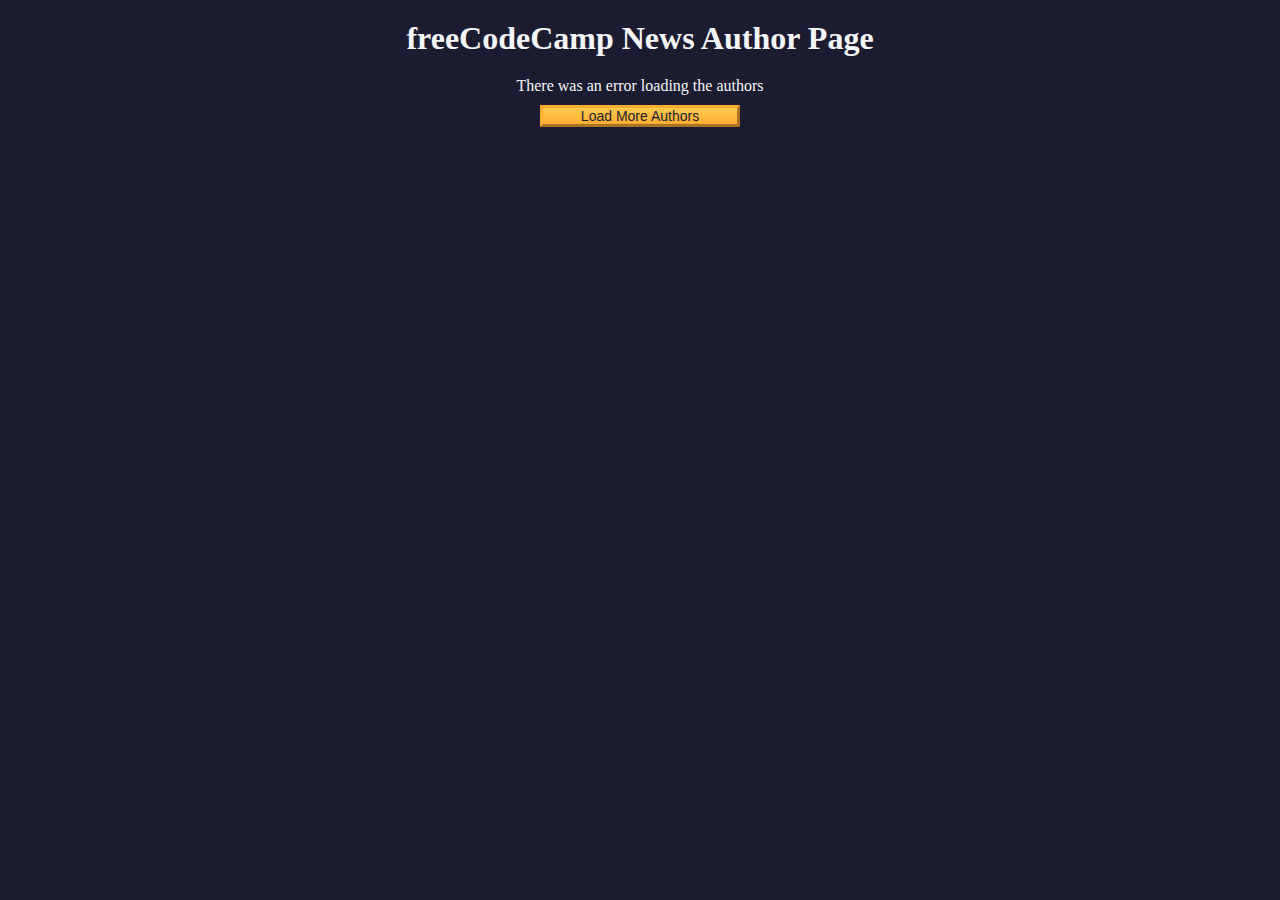
<file: authorPage/index.html>
<!DOCTYPE html>
<html lang="en">
  <head>
    <meta charset="UTF-8" />
    <meta http-equiv="X-UA-Compatible" content="IE=edge" />
    <meta name="viewport" content="width=device-width, initial-scale=1.0" />
    <title>freeCodeCamp News Author Page</title>
    <link rel="stylesheet" href="./styles.css" />
  </head>
  <body>
    <h1 class="title">freeCodeCamp News Author Page</h1>

    <main>
      <div id="author-container"></div>
      <button class="btn" id="load-more-btn">Load More Authors</button>
    </main>

    <script src="./script.js"></script>
  </body>
</html>
</file>
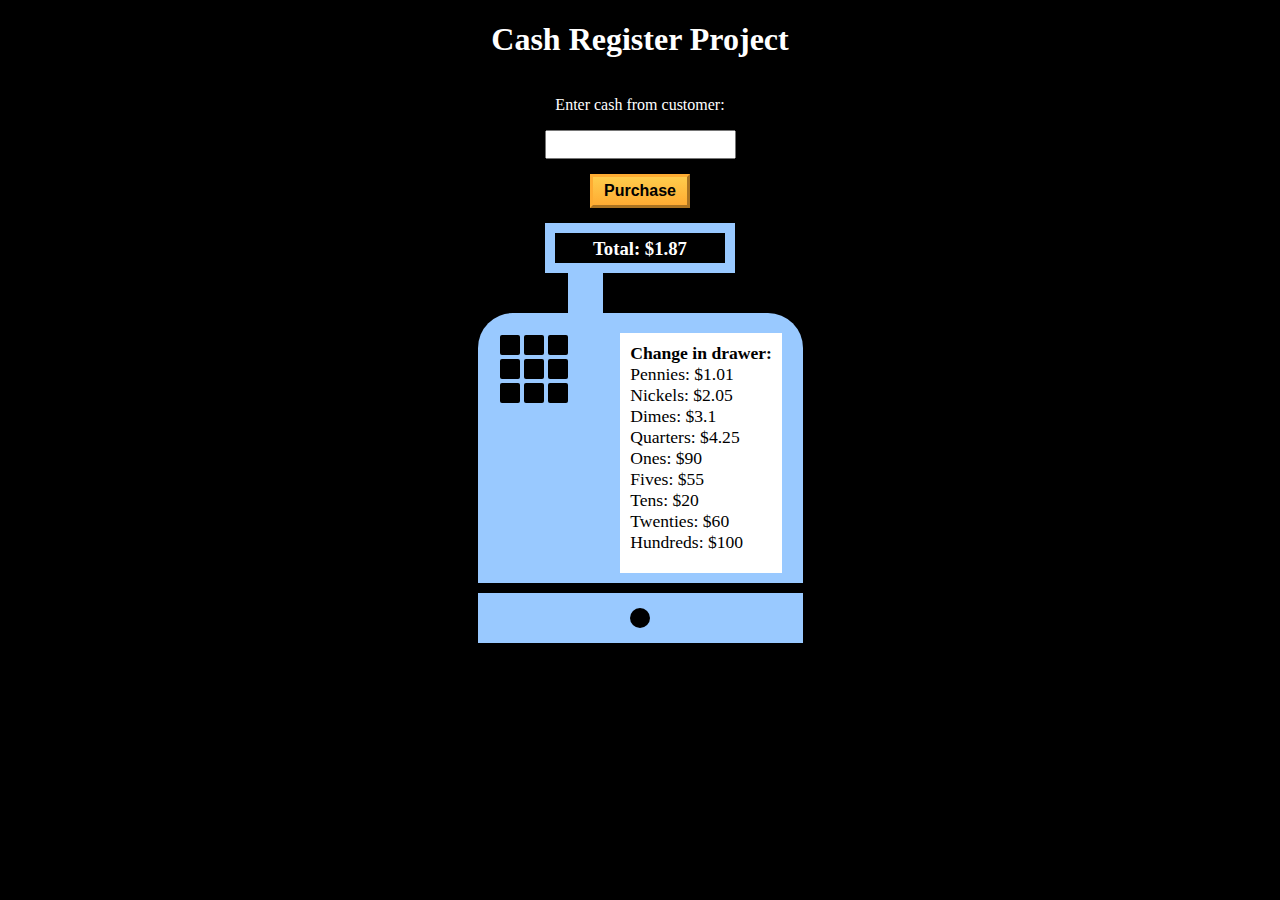
<file: cashRegister/index.html>
<!DOCTYPE html>
<html lang="en">
<head>
    <meta charset="UTF-8">
    <meta name="viewport" content="width=device-width, initial-scale=1.0">
    <link rel="stylesheet" href="styles.css">
    <title>cash-register</title>
</head>
<body>
    <main id="cash-register">
        <header class="header">
            <h1 class="heading">Cash Register Project</h1>
            <div id="change-due"></div>
            <div class="input-container">
            <p>Enter cash from customer:</p>
            <input id="cash" class="input-cash inbtn" type="number" >
            <button id="purchase-btn" class="purchase-btn inbtn">Purchase</button>
            </div>
        </header>
        <div class="cash-register-containers">
            <div class="total">
                <h3 class="total-price" id="total-price">Total: $1.87</h3>
            </div>
            <div class="block-container"></div>
            <div class="containers">
                <div class="container-numbers">
                    <div class="number"></div>
                    <div class="number"></div>
                    <div class="number"></div>
                    <div class="number"></div>
                    <div class="number"></div>
                    <div class="number"></div>
                    <div class="number"></div>
                    <div class="number"></div>
                    <div class="number"></div>
                </div>
                <div id="cash-drawer-display" class="cash-drawer">
                    <h3 class="cash-change">Change in drawer:</h3>
                    <p>Pennies: $1.01</p>
                    <p>Nickels: $2.05</p>
                    <p>Dimes: $3.1</p>
                    <p>Quarters: $4.25</p>
                    <p>Ones: $90</p>
                    <p>Fives: $55</p>
                    <p>Tens: $20</p>
                    <p>Twenties: $60</p>
                    <p>Hundreds: $100</p>
                </div>
            </div>
            <footer class="footer">
                <div class="circle"></div>
            </footer>
        </div>
    </main>
    <script src="script.js"></script>
</body>
</html>
</file>
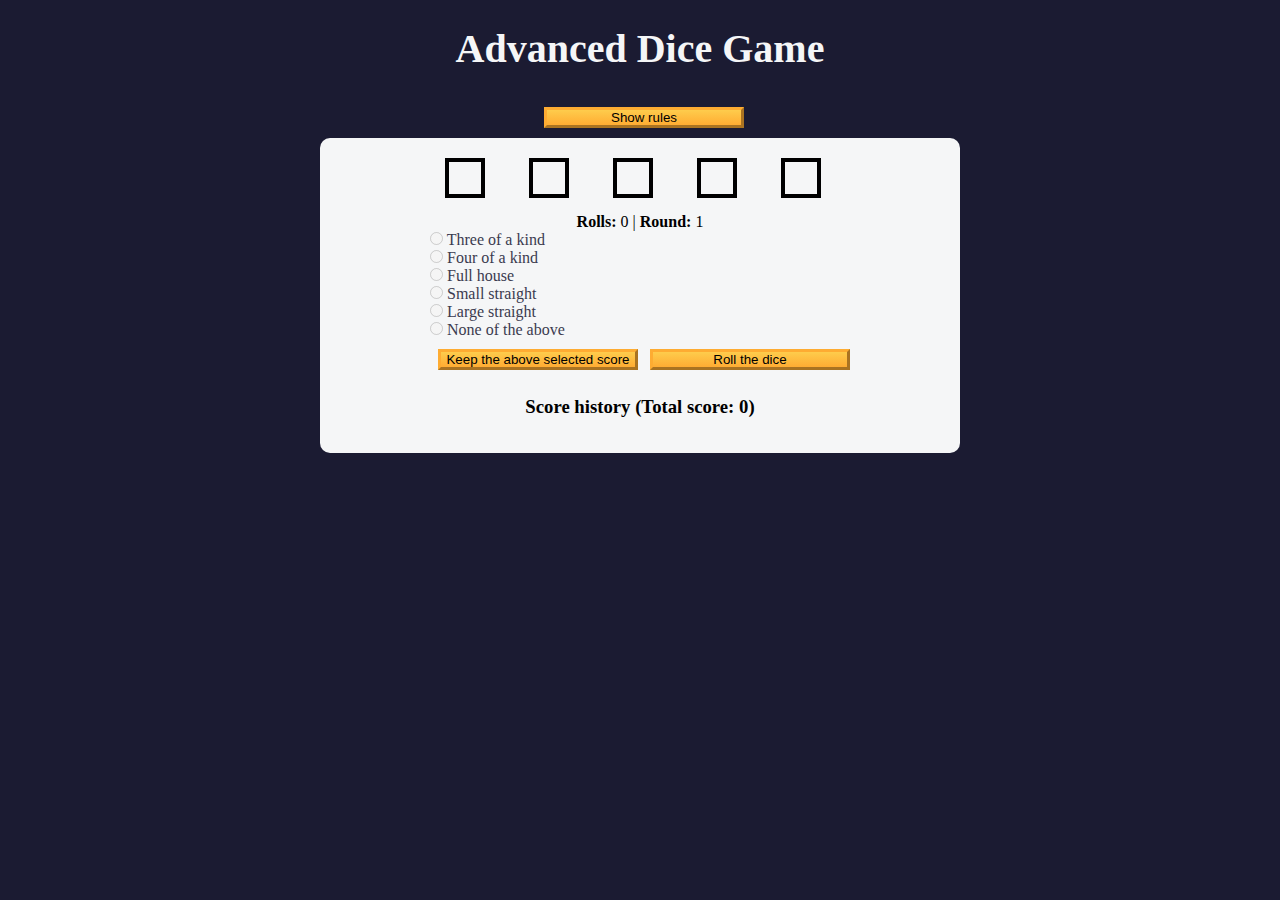
<file: diceGame/index.html>
<!DOCTYPE html>
<html lang="en">

<head>
  <meta charset="utf-8" />
  <meta name="viewport" content="width=device-width, initial-scale=1.0" />
  <title>Advanced Dice Game</title>
  <link rel="stylesheet" href="styles.css" />
</head>

<body>
  <header>
    <h1>Advanced Dice Game</h1>
    <button class="btn" id="rules-btn" type="button">Show rules</button>
    <div class="rules-container">
      <h2>Rules</h2>
      <ul>
        <li>There are total of six rounds</li>
        <li>You can only roll the dice three times per round</li>
        <li>To start the game, roll the dice</li>
        <li>
          Then, choose from one of the selected scores or roll the dice again
        </li>
        <li>
          If you choose a selected score, then you will move to the next round
        </li>
        <li>
          If you decline to choose a selected score, then you can roll the
          dice again two more times
        </li>
      </ul>
      <h2 class="points">Points</h2>
      <ul>
        <li>Three of a kind: Sum of all five dice</li>
        <li>Four of a kind: Sum of all five dice</li>
        <li>Full house: Three of a kind and a pair - 25 points</li>
        <li>
          Small straight: Four of the dice have consecutive values - 30 points
        </li>
        <li>
          Large straight: All five dice have consecutive values - 40 points
        </li>
      </ul>
    </div>
  </header>

  <main>
    <form id="game">
      <div id="dice">
        <div class="die"></div>
        <div class="die"></div>
        <div class="die"></div>
        <div class="die"></div>
        <div class="die"></div>
      </div>

      <p class="rounds-text">
        <strong>Rolls:</strong> <span id="current-round-rolls">0</span> |
        <strong>Round:</strong> <span id="current-round">1</span>
      </p>

      <div id="score-options">
        <div>
          <input type="radio" name="score-options" id="three-of-a-kind" value="three-of-a-kind" disabled />
          <label for="three-of-a-kind">Three of a kind<span></span></label>
        </div>
        <div>
          <input type="radio" name="score-options" id="four-of-a-kind" value="four-of-a-kind" disabled />
          <label for="four-of-a-kind">Four of a kind<span></span></label>
        </div>
        <div>
          <input type="radio" name="score-options" id="full-house" value="full-house" disabled />
          <label for="full-house">Full house<span></span></label>
        </div>
        <div>
          <input type="radio" name="score-options" id="small-straight" value="small-straight" disabled />
          <label for="small-straight">Small straight<span></span></label>
        </div>
        <div>
          <input type="radio" name="score-options" id="large-straight" value="large-straight" disabled />
          <label for="large-straight">Large straight<span></span></label>
        </div>

        <div>
          <input type="radio" name="score-options" id="none" value="none" disabled />
          <label for="none">None of the above<span></span></label>
        </div>
      </div>

      <button class="btn" id="keep-score-btn" type="button">
        Keep the above selected score
      </button>
      <button class="btn" id="roll-dice-btn" type="button">
        Roll the dice
      </button>
    </form>

    <div id="scores">
      <h3>Score history (Total score: <span id="total-score">0</span>)</h3>
      <ol id="score-history"></ol>
    </div>
  </main>
  <script src="./script.js"></script>
</body>

</html>
</file>
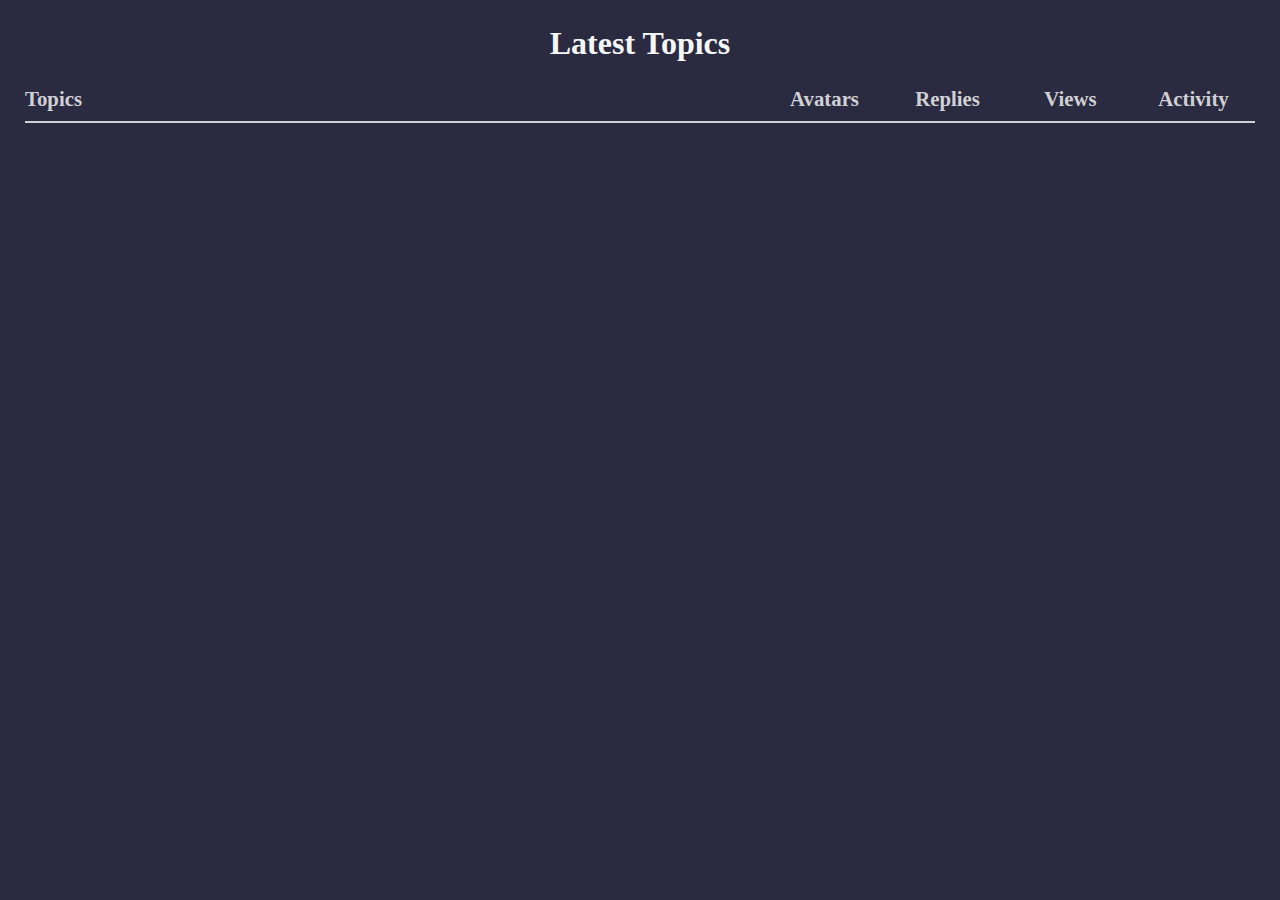
<file: fccForumLeaderboard/index.html>
<!DOCTYPE html>
<html lang="en">
  <head>
    <meta charset="UTF-8" />
    <meta http-equiv="X-UA-Compatible" content="IE=edge" />
    <meta name="viewport" content="width=device-width, initial-scale=1.0" />
    <title>fCC Forum Leaderboard</title>
    <link rel="stylesheet" href="./styles.css" />
  </head>
  <body>
    <header>
      <h1 class="title">Latest Topics</h1>
    </header>
    <main>
      <div class="table-wrapper">
        <table>
          <thead>
            <tr>
              <th id="topics">Topics</th>
              <th id="avatars">Avatars</th>
              <th id="replies">Replies</th>
              <th id="views">Views</th>
              <th id="activity">Activity</th>
            </tr>
          </thead>
          <tbody id="posts-container"></tbody>
        </table>
      </div>
    </main>
    <script src="./script.js"></script>
  </body>
</html>
</file>
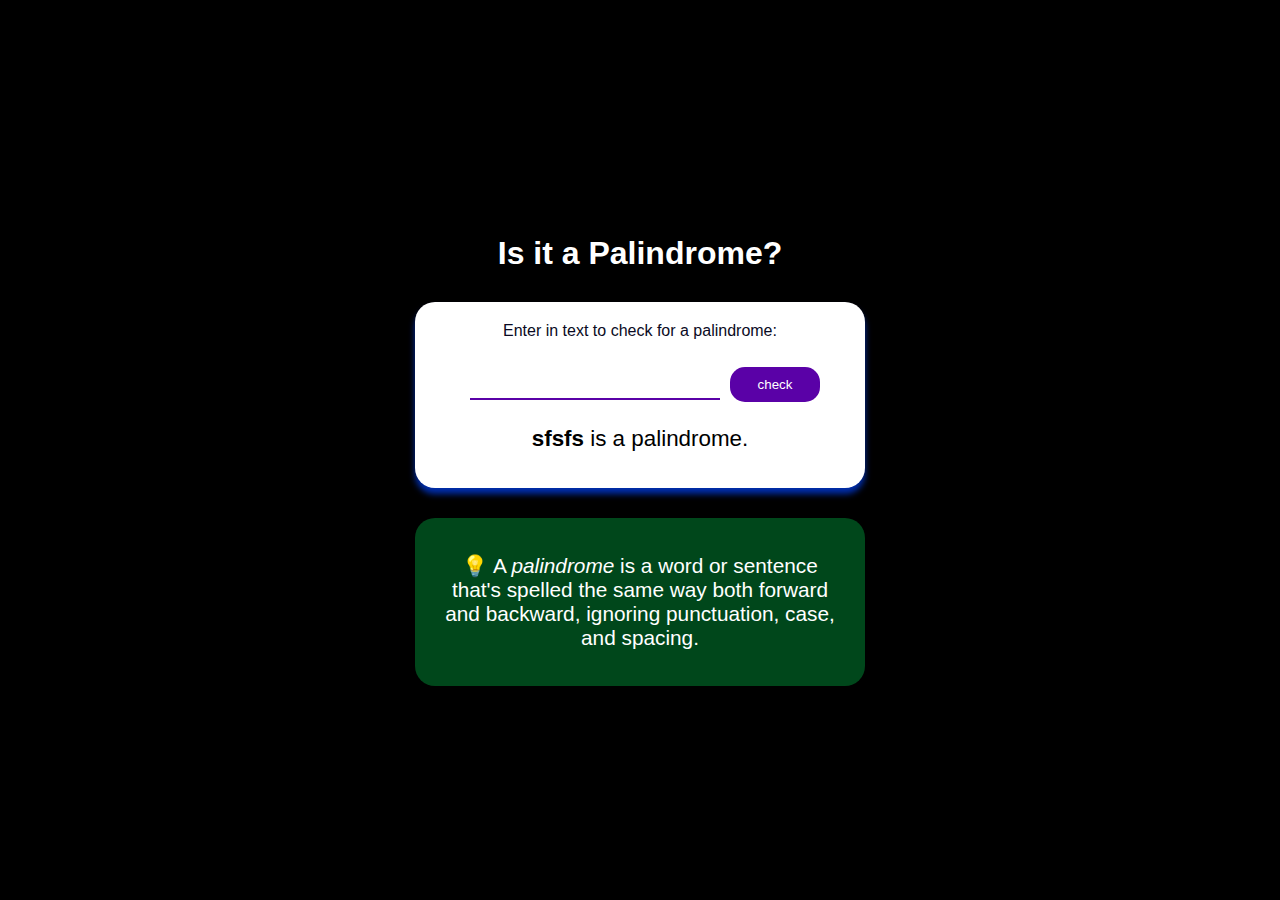
<file: palindromeChecker/index.html>
<!DOCTYPE html>
<html lang="en">
  <head>
    <meta charset="UTF-8" />
    <meta name="viewport" content="width=device-width, initial-scale=1.0" />
    <title>Palindrome Checker</title>
    <link rel="stylesheet" href="./styles.css" />
  </head>
  <body>
    <main class="container">
       <h1 calss="title">Is it a Palindrome?</h1>
       <div class="palindrome-check">
         <label for="text-input">Enter in text to check for a palindrome:</label>
         <input class="palindrome-input" id="text-input" type="text">
         <button class="palindrome-btn" id="check-btn">check</button>
         <div class="result-div" id="result">
           <p class="user-input">
             <strong>sfsfs</strong>
              is a palindrome.
           </p>
         </div>
       </div>

       <div class="palindrome-def-div">
          <p class="palindrome-def">
            <span role="img" aria-label="light-bulb">💡</span>
             A  
            <dfn>palindrome</dfn> is a word or sentence that's spelled the same way both forward and backward, ignoring punctuation, case, and spacing.
          </p>
       </div>

    </main>
    <script src="script.js"></script>
  </body>
</html>
</file>
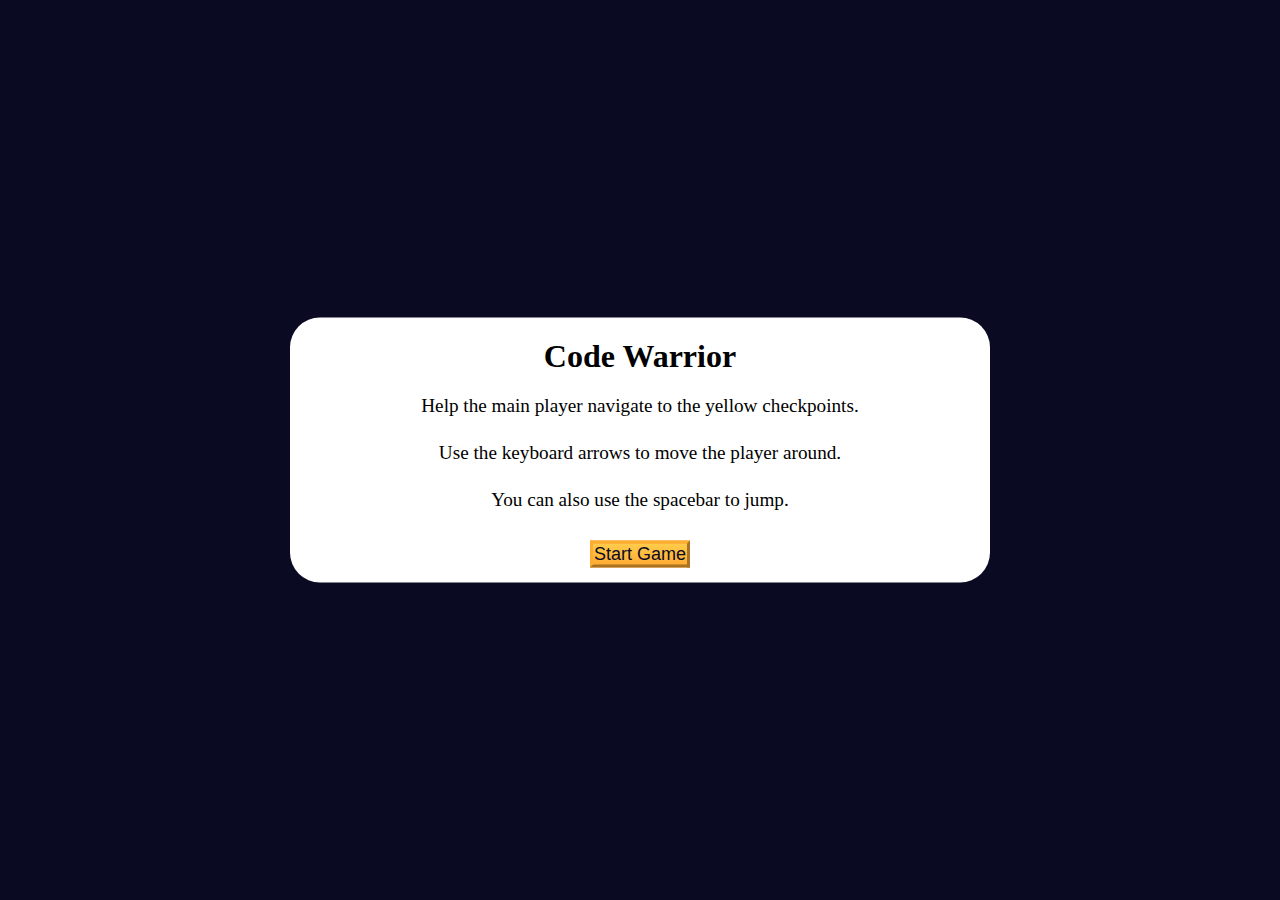
<file: platformerGame/index.html>
<!DOCTYPE html>
<html lang="en">
  <head>
    <meta charset="UTF-8" />
    <meta http-equiv="X-UA-Compatible" content="IE=edge" />
    <meta name="viewport" content="width=device-width, initial-scale=1.0" />
    <title>Learn Intermediate OOP by Building a Platformer Game</title>
    <link rel="stylesheet" href="./styles.css" />
  </head>
  <body>
    <div class="start-screen">
      <h1 class="main-title">Code Warrior</h1>
      <p class="instructions">
        Help the main player navigate to the yellow checkpoints.
      </p>
      <p class="instructions">
        Use the keyboard arrows to move the player around.
      </p>
      <p class="instructions">You can also use the spacebar to jump.</p>

      <div class="btn-container">
        <button class="btn" id="start-btn">Start Game</button>
      </div>
    </div>

    <div class="checkpoint-screen">
      <h2>Congrats!</h2>
      <p>You reached the last checkpoint.</p>
    </div>

    <canvas id="canvas"></canvas>

    <script src="./script.js"></script>
  </body>
</html>
</file>
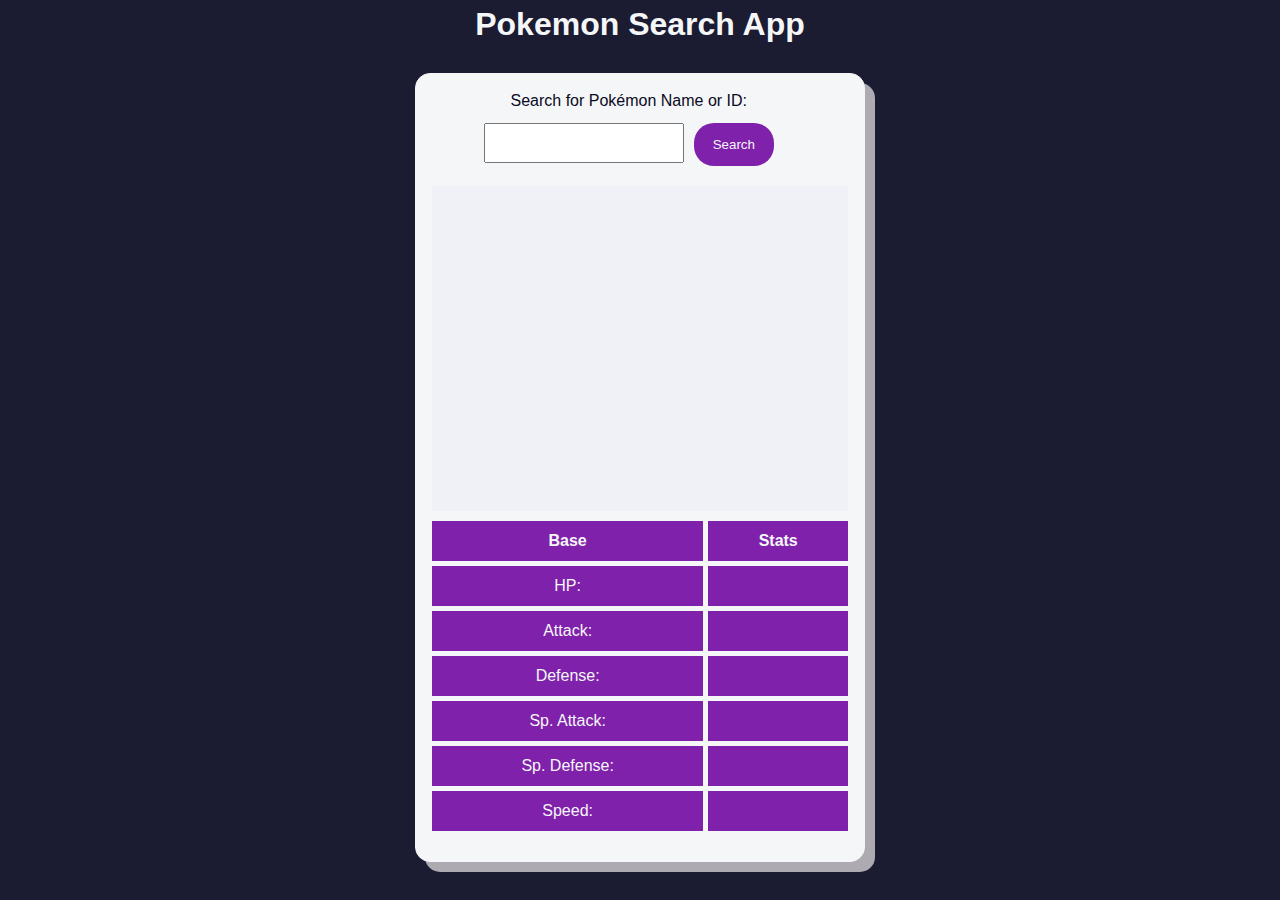
<file: pokemonSearchApp/index.html>
<!DOCTYPE html>
<html lang="en">
  <head>
    <meta charset="UTF-8" />
    <meta name="viewport" content="width=device-width, initial-scale=1.0" />
    <link
      rel="icon"
      type="image/png"
      href="https://cdn.pixabay.com/photo/2019/11/27/14/06/pokemon-4657023_1280.png"
    />
    <title>Pokemon Search App</title>
    <link rel="stylesheet" href="./styles.css" />
  </head>
  <body>
    <main>
      <h1>Pokemon Search App</h1>
      <div class="container">
          <form role="search" id="search-form">
           <label for="search-input">Search for Pokémon Name or ID:</label>
           <input id="search-input" type="text" name="pokemon" required />
           <button id="search-button">Search</button>
          </form>
          <div class="output">
            <div class="top-container">
              <div class="name-and-id">
                <span id="pokemon-name"></span>
                <span id="pokemon-id"></span>
              </div>
              <div class="size">
                <span id="weight"></span>
                <span id="height"></span>
              </div>
              <div id="sprite-container" class="sprite-container"></div>
              <div id="types"></div>
           </div>
           <div class="bottom-container">
             <table>
                <tr>
                    <th>Base</th>
                    <th>Stats</th>
                </tr>
                <tr>
                    <td>HP:</td>
                    <td id="hp"></td>
                </tr>
                <tr>
                    <td>Attack:</td>
                    <td id="attack"></td>
                </tr>
                <tr>
                    <td>Defense:</td>
                    <td id="defense"></td>
                </tr>
                <tr>
                    <td>Sp. Attack:</td>
                    <td id="special-attack"></td>
                </tr>
                <tr>
                    <td>Sp. Defense:</td>
                    <td id="special-defense"></td>
                </tr>
                <tr>
                    <td>Speed:</td>
                    <td id="speed" class="speed"></td>
                </tr>
             </table>
           </div>
          </div>
       </div>
    </main>
    <script src="./script.js"></script>
  </body>
</html>
</file>
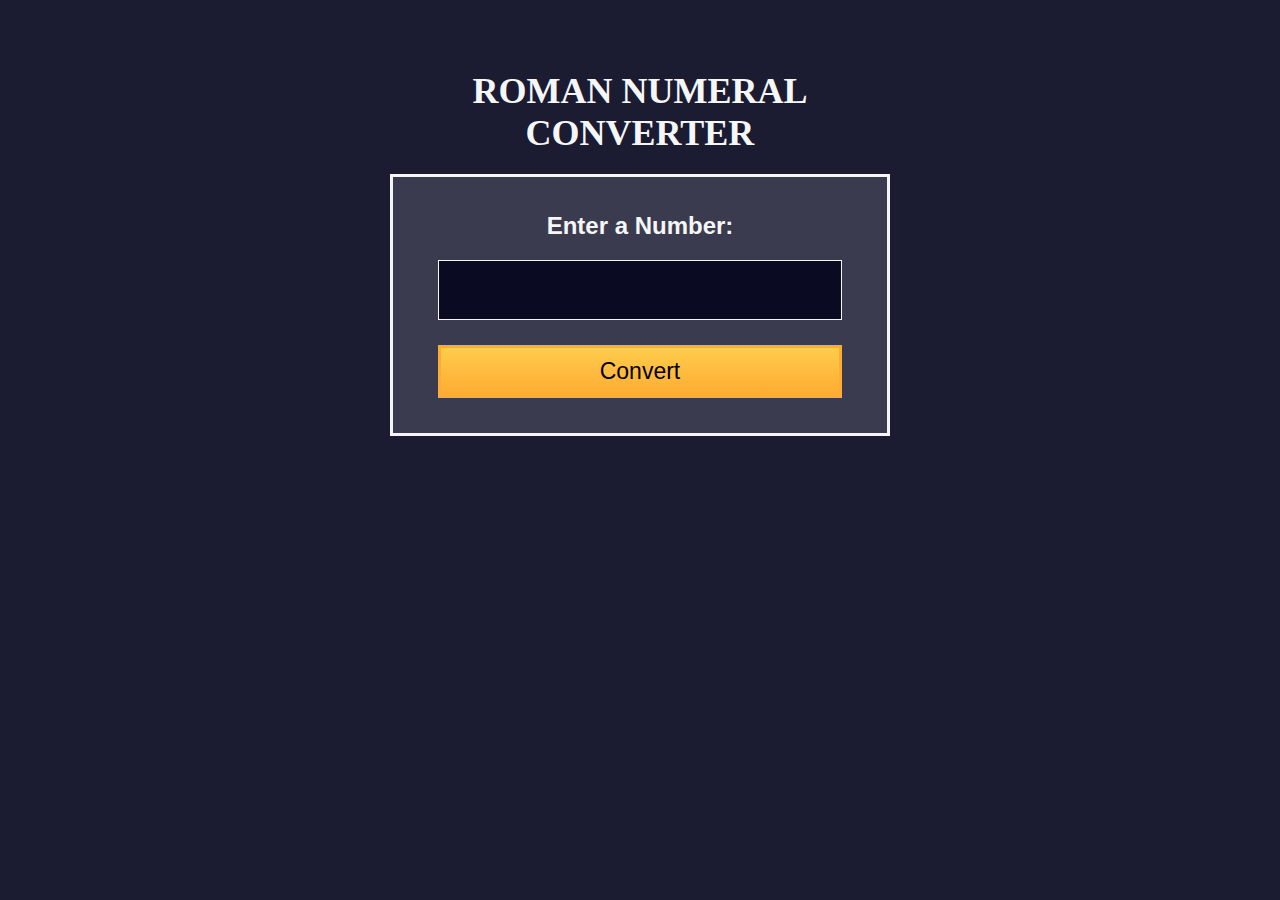
<file: romanNumeralConverter/index.html>
<!DOCTYPE html>
<!DOCTYPE html>
<html lang="en">
<head>
    <meta charset="UTF-8">
    <meta name="viewport" content="width=device-width, initial-scale=1.0">
    <link rel="stylesheet" href="styles.css">
    <title>Roman Number Converter</title>
</head>
<body>
    <main>
        <h1>ROMAN NUMERAL CONVERTER</h1>
        <form id="form" class="form">
            <fieldset>
                 <label for="number">Enter a Number:</label>
                 <br>
                 <input type="number" id="number" required>
                 <button type="button" id="convert-btn">Convert</button>
            </fieldset>
        </form>
        <div id="output" class="output hidden"></div>
    </main>
    <script src="script.js"></script>
</body>
</html>
</file>
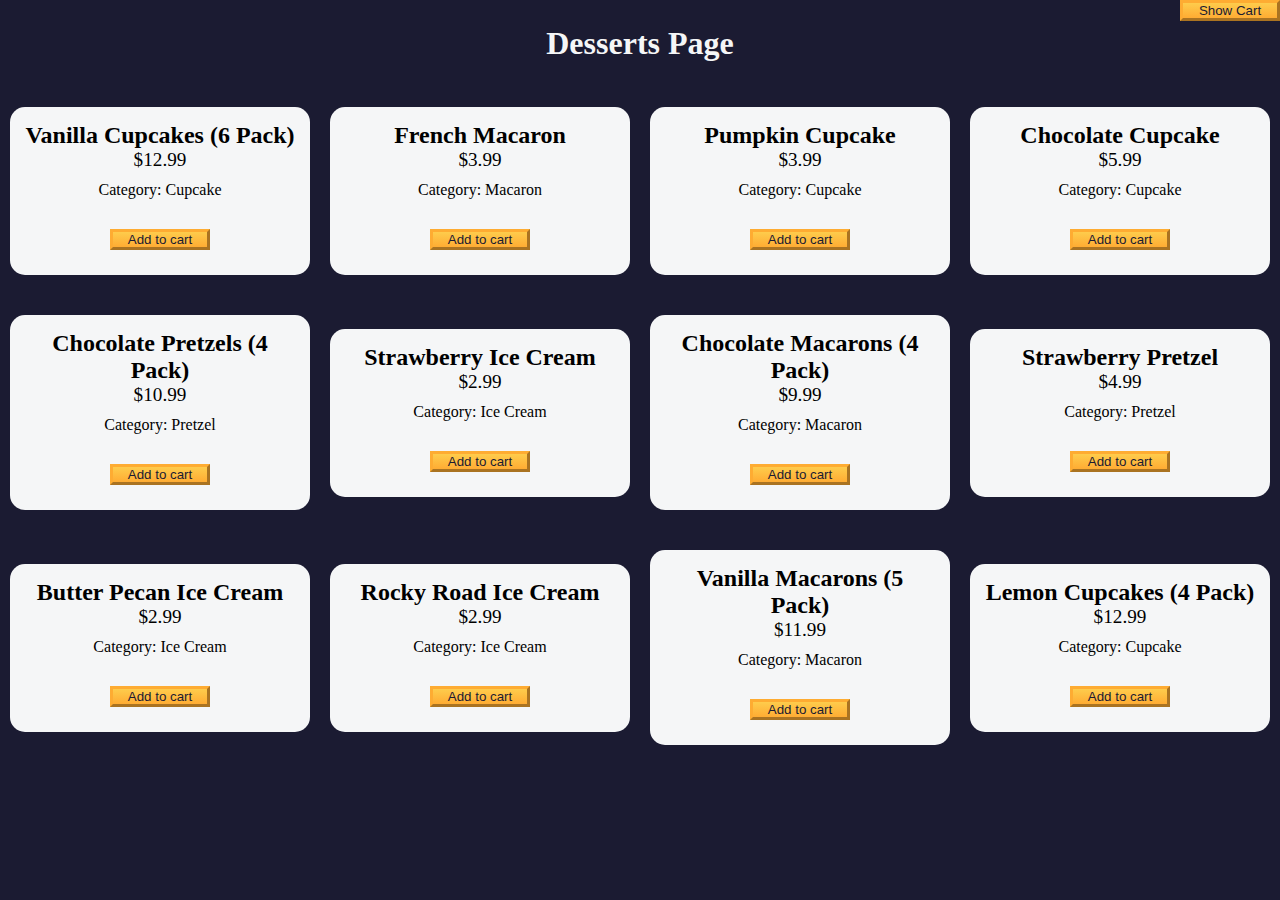
<file: shoppingCart/index.html>
<!DOCTYPE html>
<html lang="en">
  <head>
    <meta charset="UTF-8" />
    <meta http-equiv="X-UA-Compatible" content="IE=edge" />
    <meta name="viewport" content="width=device-width, initial-scale=1.0" />
    <title>freeCodeCamp Shopping Cart</title>
    <link rel="stylesheet" href="./styles.css" />
  </head>
  <body>
    <header>
      <h1 class="title">Desserts Page</h1>
    </header>
    <main>
      <button id="cart-btn" type="button" class="btn">
        <span id="show-hide-cart">Show</span> Cart
      </button>
      <div id="cart-container">
        <button class="btn" id="clear-cart-btn">Clear Cart</button>
        <div id="products-container"></div>
        <p>Total number of items: <span id="total-items">0</span></p>
        <p>Subtotal: <span id="subtotal">$0</span></p>
        <p>Taxes: <span id="taxes">$0</span></p>
        <p>Total: <span id="total">$0</span></p>
      </div>
      <div id="dessert-card-container"></div>
    </main>
    <script src="./script.js"></script>
  </body>
</html>
</file>
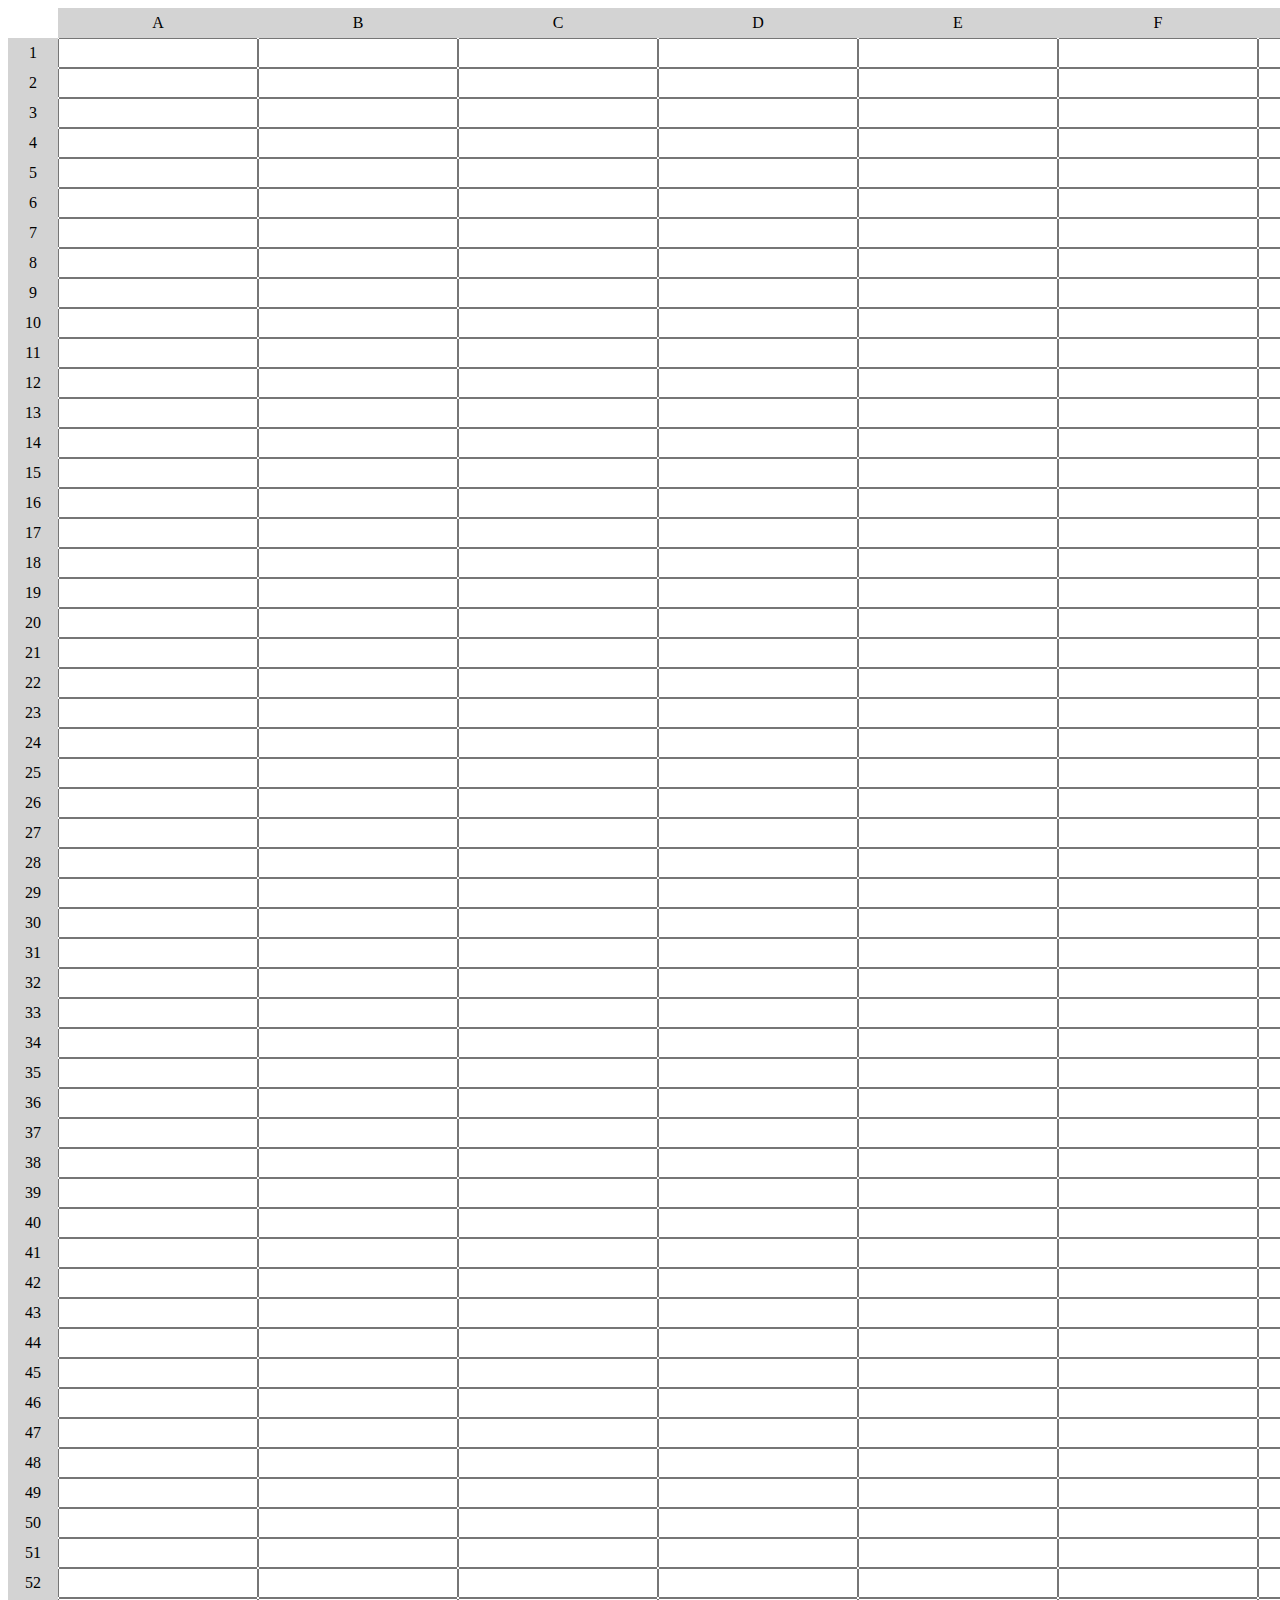
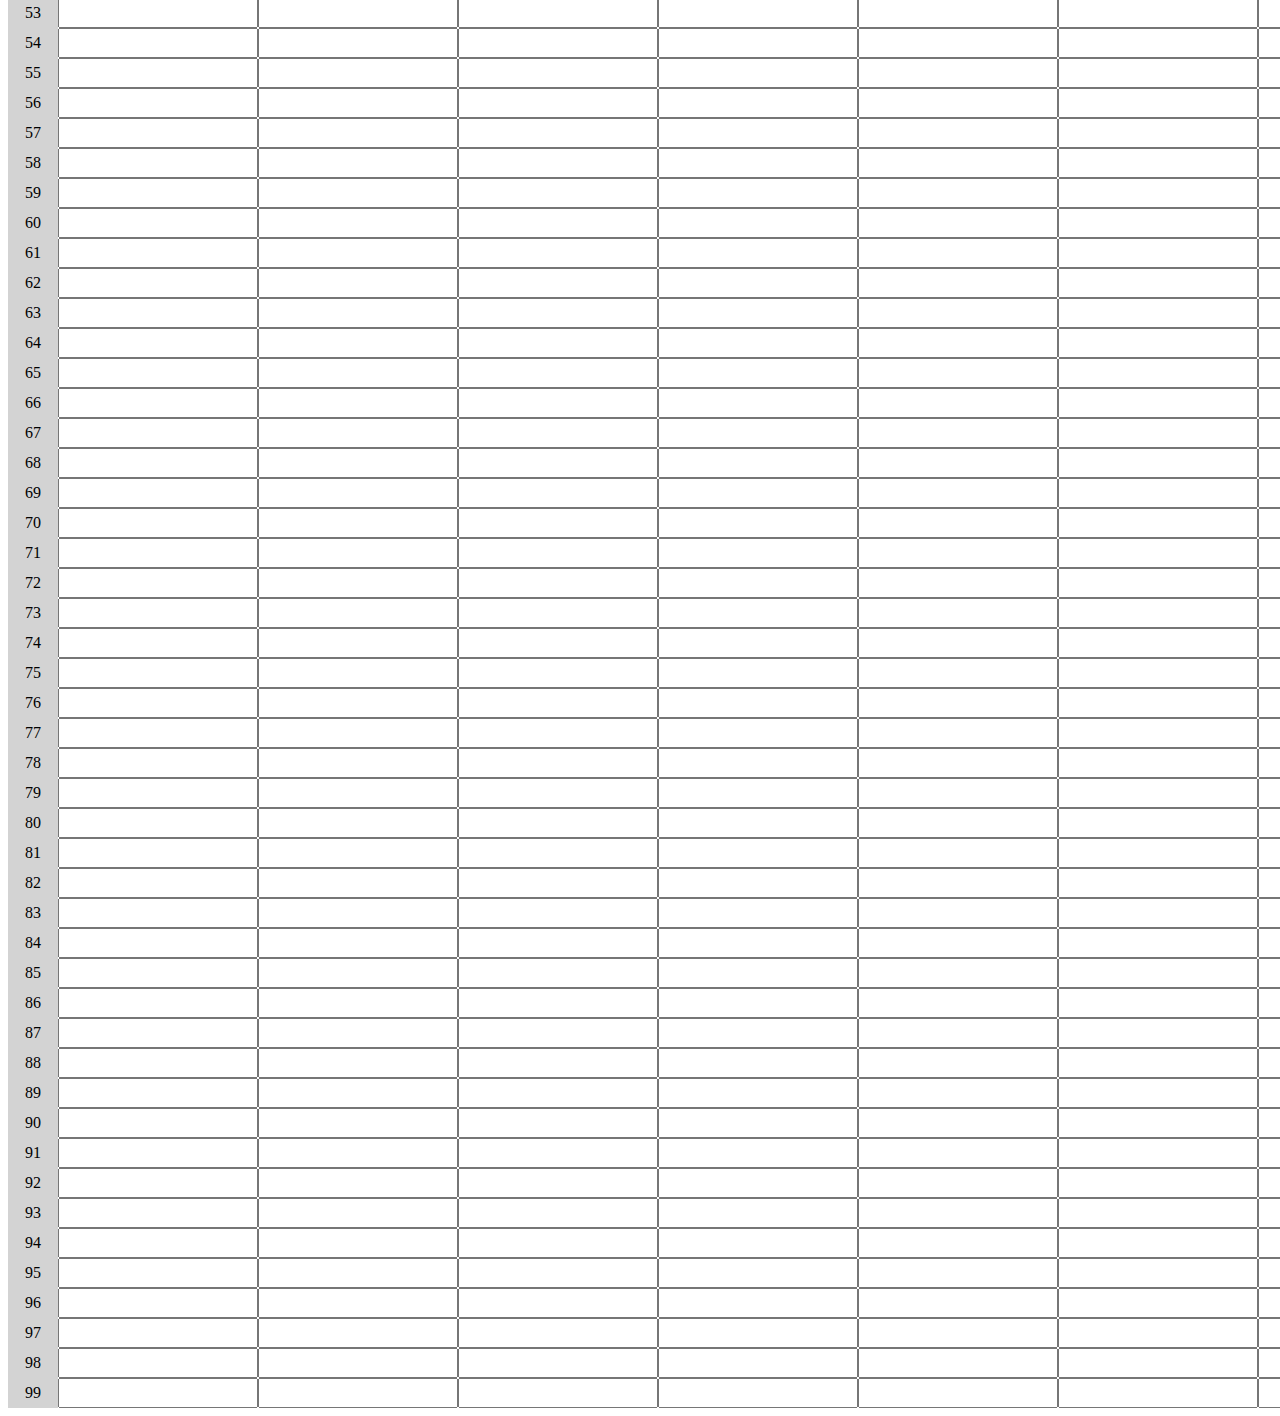
<file: Spreadsheet/index.html>
<!DOCTYPE html>
<html lang="en">
  <head>
    <meta charset="utf-8" />
    <meta name="viewport" content="width=device-width, initial-scale=1" />
    <link rel="stylesheet" href="./styles.css" />
    <title>Functional Programming Spreadsheet</title>
  </head>
  <body>
    <div id="container">
      <div></div>
    </div>
    <script src="./script.js"></script>
  </body>
</html>
</file>
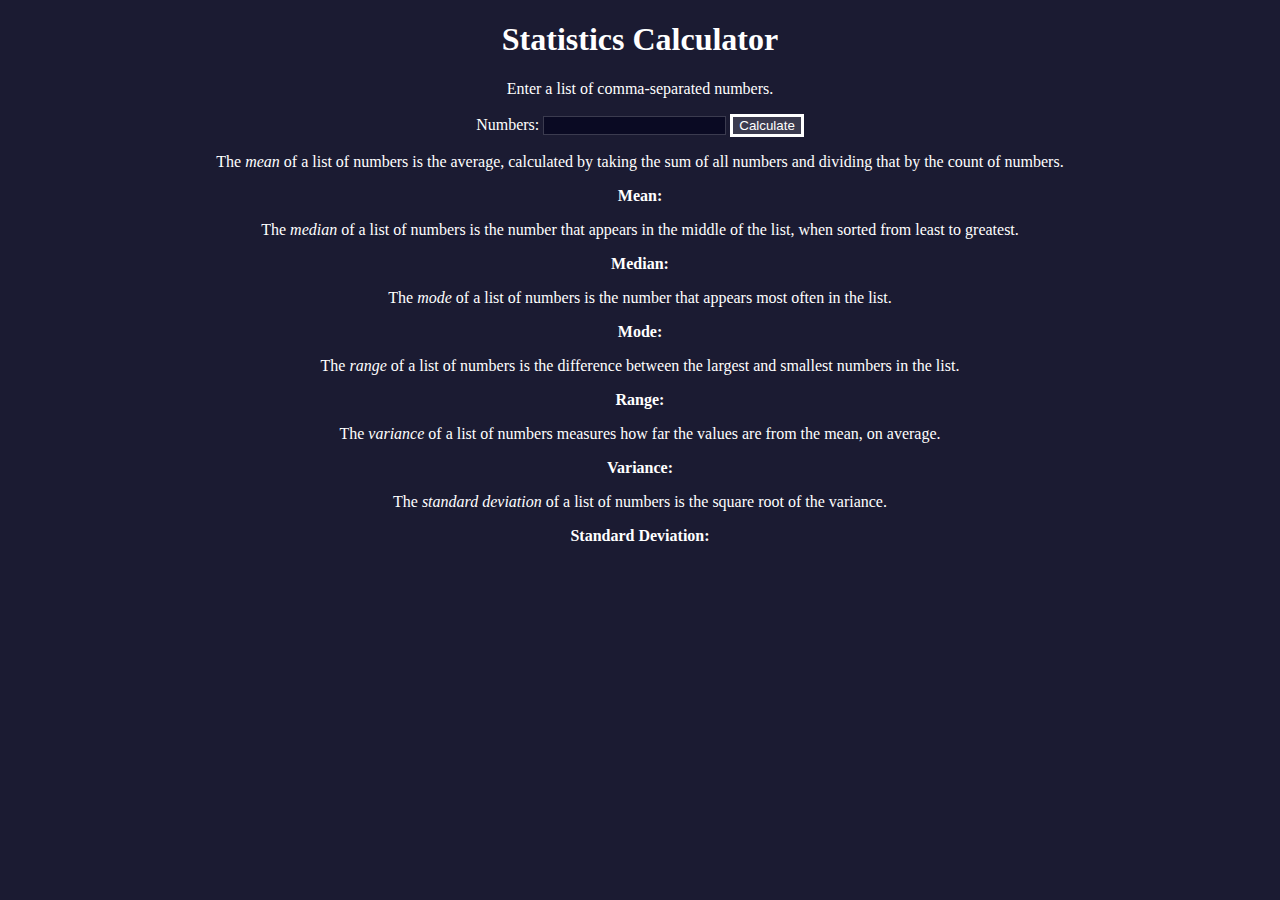
<file: stasticsCalc/index.html>
<!DOCTYPE html>
<html lang="en">
  <head>
    <meta charset="utf-8" />
    <meta name="viewport" content="width=device-width, initial-scale=1" />
    <link rel="stylesheet" href="./styles.css" />
    <script src="./script.js"></script>
    <title>Statistics Calculator</title>
  </head>
  <body>
    <h1>Statistics Calculator</h1>
    <p>Enter a list of comma-separated numbers.</p>
    <form onsubmit="calculate(); return false;">
      <label for="numbers">Numbers:</label>
      <input type="text" name="numbers" id="numbers" />
      <button type="submit">Calculate</button>
    </form>
    <div class="results">
      <p>
        The <dfn>mean</dfn> of a list of numbers is the average, calculated by
        taking the sum of all numbers and dividing that by the count of numbers.
      </p>
      <p class="bold">Mean: <span id="mean"></span></p>
      <p>
        The <dfn>median</dfn> of a list of numbers is the number that appears in
        the middle of the list, when sorted from least to greatest.
      </p>
      <p class="bold">Median: <span id="median"></span></p>
      <p>
        The <dfn>mode</dfn> of a list of numbers is the number that appears most
        often in the list.
      </p>
      <p class="bold">Mode: <span id="mode"></span></p>
      <p>
        The <dfn>range</dfn> of a list of numbers is the difference between the
        largest and smallest numbers in the list.
      </p>
      <p class="bold">Range: <span id="range"></span></p>
      <p>
        The <dfn>variance</dfn> of a list of numbers measures how far the values
        are from the mean, on average.
      </p>
      <p class="bold">Variance: <span id="variance"></span></p>
      <p>
        The <dfn>standard deviation</dfn> of a list of numbers is the square
        root of the variance.
      </p>
      <p class="bold">
        Standard Deviation: <span id="standardDeviation"></span>
      </p>
    </div>
  </body>
</html>
</file>
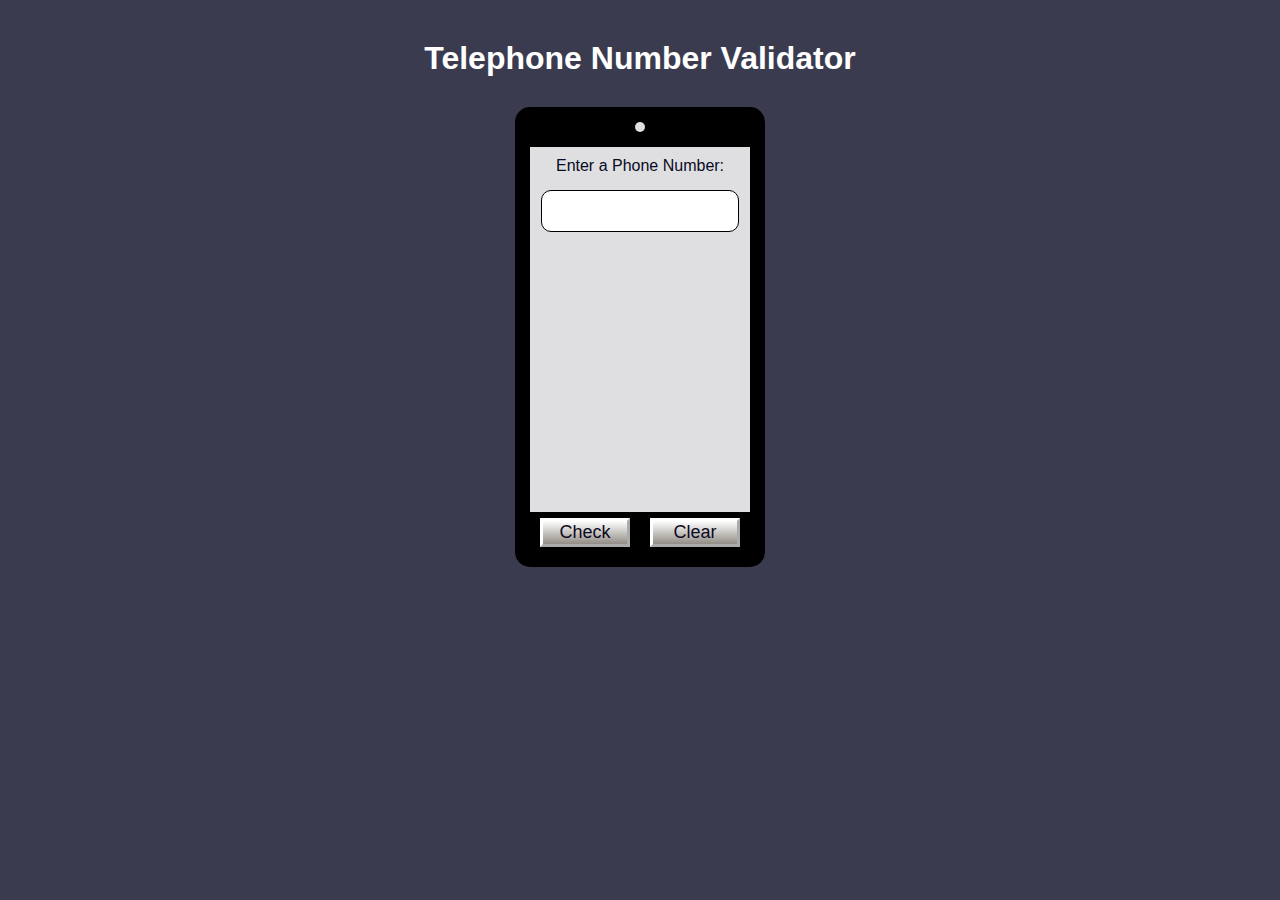
<file: UsPhoneNumValidator/index.html>
<!DOCTYPE html>
<html lang="en">
<head>
    <meta charset="UTF-8">
    <meta name="viewport" content="width=device-width, initial-scale=1.0">
    <title>Telephone Number Validator</title>
    <link rel="stylesheet" href="styles.css">
</head>
<body>
<main>
  <h1 id="header-heading">Telephone Number Validator</h1>
  <div id="telephone">
    <div id="phone-background">
       <div id="phone-camera"></div>
    </div>
    <label for="user-input">Enter a Phone Number:</label>
    <input maxlength="20" id="user-input" type="text" value="" />
    <div id="result-div">
    </div>
    <div class="phone-footer">
      <button class="btn-styles" id="check-btn">Check</button>
      <button class="btn-styles" id="clear-btn">Clear</button>
    </div>
  </div>
</main>
<script src="script.js"></script>
</body>
</html>
</file>
<file: authorPage/styles.css>
* {
    margin: 0;
    padding: 0;
    box-sizing: border-box;
  }
  
  :root {
    --main-bg-color: #1b1b32;
    --light-grey: #f5f6f7;
    --dark-purple: #5a01a7;
    --golden-yellow: #feac32;
  }
  
  body {
    background-color: var(--main-bg-color);
    text-align: center;
  }
  
  .title {
    color: var(--light-grey);
    margin: 20px 0;
  }
  
  #author-container {
    display: flex;
    flex-wrap: wrap;
    justify-content: center;
  }
  
  .user-card {
    border-radius: 15px;
    width: 300px;
    height: 350px;
    background-color: var(--light-grey);
    margin: 20px;
  }
  
  .user-img {
    width: 150px;
    height: 150px;
    object-fit: cover;
  }
  
  .purple-divider {
    background-color: var(--dark-purple);
    width: 100%;
    height: 15px;
  }
  
  .author-name {
    margin: 10px;
  }
  
  .bio {
    margin: 20px;
  }
  
  .error-msg {
    color: var(--light-grey);
  }
  
  .btn {
    cursor: pointer;
    width: 200px;
    margin: 10px;
    color: var(--main-bg-color);
    font-size: 14px;
    background-color: var(--golden-yellow);
    background-image: linear-gradient(#fecc4c, #ffac33);
    border-color: var(--golden-yellow);
    border-width: 3px;
  }
</file>
<file: cashRegister/styles.css>
:root{
    --golden-yellow: #fecc4c;
    --gold: #feac32;
    --orange:#ffac33;
    --black: #000;
    --white: white;
    --sky-blue: #99c9ff;
}

main{
    color: var(--white);
}
body{
    background-color: var(--black);
}
#cash-register{
    text-align: center;
}

#cash-change{
    text-align: left;
    font-size: 1.2rem;
}
.input-container{
    display: flex;
    flex-wrap: wrap;
    flex-direction: column;
    align-items: center;
    justify-content: center;
}

.inbtn{
    margin-bottom: 15px;
    padding: 5px;
}

.purchase-btn{
    cursor: pointer;
    width: 100px;
    color: var(--black);
    font-weight: bold;
    font-size: medium;
    background-color: var(--gold);
    background-image: linear-gradient(var(--golden-yellow), var(--orange));
    border-color: var(--gold);
    border-width: 3px;
}

h3{
  margin: 0px;
  text-align: center;
}

.total-price{
    border: 10px solid #99c9ff;
    background-color: var(--black);
    width: 160px;
    height: 20px;
    padding: 5px;
}
.cash-register-containers{
    display: flex;
    flex-wrap: wrap;
    flex-direction: column;
    align-items: center;
    justify-content: center;
}
.block-container{
    margin-left: -110px;
    width: 35px;
    height: 40px;
    background-color: var(--sky-blue);
}
.containers{
    display: flex;
    justify-content: space-around;
    flex-direction: row;
    border-radius: 35px 35px 0 0;
    padding-top: 20px;
    background-color: var(--sky-blue);
    width: 325px;
    height: 250px;
  }
.container-numbers{
    width: 25%;
    display: flex;
    flex-direction: row;
    flex-wrap: wrap;
    justify-content: flex-start;
    align-content: flex-start;
}
.number{
    border-radius: 10%;
    border: none;
    width: 20px;
    height: 20px;
    background-color: black;
    margin: 2px;
}
.cash-drawer{
    font-size: 1.1rem;
    background-color: var(--white);
    color: var(--black);
    text-align: left;
    padding: 10px;
    margin-bottom: 10px;
}
.cash-drawer p{
    margin: 0px;
}
.footer{
    background-color: var(--sky-blue);
    width: 325px;
    height: 50px;
    margin-top: 10px;
}
.circle{
    background-color: var(--black);
    width: 20px;
    height: 20px;
    border-radius: 50%;
    margin: 15px auto;
}
</file>
<file: diceGame/styles.css>
*,
*::before,
*::after {
  box-sizing: border-box;
  margin: 0;
  padding: 0;
}

:root {
  --dark-grey: #1b1b32;
  --light-grey: #f5f6f7;
  --black: #000;
  --white: #fff;
  --grey: #3b3b4f;
  --golden-yellow: #fecc4c;
  --yellow: #ffcc4c;
  --gold: #feac32;
  --orange: #ffac33;
  --dark-orange: #f89808;
}

body {
  background-color: var(--dark-grey);
}

header {
  color: var(--light-grey);
  text-align: center;
}

h1 {
  font-size: 2.5rem;
  margin: 25px 0;
}

.rules-container {
  display: none;
  background-color: var(--light-grey);
  color: var(--black);
  width: 50%;
  margin: 20px auto;
  height: 300px;
  border-radius: 10px;
  overflow-y: scroll;
}

.rules-container ul {
  list-style-type: none;
}

.points {
  margin-top: 15px;
}

main {
  background-color: var(--light-grey);
  padding: 20px;
  display: grid;
  grid-template-columns: repeat(auto-fit, minmax(500px, 1fr));
  gap: 1rem;
  margin: auto;
  justify-items: center;
  width: 50%;
  border-radius: 10px;
}

#dice {
  display: flex;
  justify-content: space-around;
  margin-bottom: 15px;
}

.die {
  width: 40px;
  height: 40px;
  text-align: center;
  margin-right: 15px;
  border: 4px solid var(--black);
  padding: 10px;
}

.rounds-text {
  text-align: center;
}

input[type="radio"]:disabled + label {
  color: var(--grey);
}

#score-history {
  margin-top: 15px;
  text-align: center;
  list-style-position: inside;
}

.btn {
  cursor: pointer;
  width: 200px;
  margin: 10px 0 10px 0.5rem;
  color: var(--black);
  background-color: var(--gold);
  background-image: linear-gradient(var(--golden-yellow), var(--orange));
  border-color: var(--gold);
  border-width: 3px;
}

.btn:hover:enabled {
  background-image: linear-gradient(var(--yellow), var(--dark-orange));
}

@media (max-width: 992px) {
  main {
    width: 100%;
  }
}

@media (max-width: 500px) {
  .btn {
    width: 120px;
  }
}
</file>
<file: fccForumLeaderboard/styles.css>
* {
    margin: 0;
    padding: 0;
    box-sizing: border-box;
  }
  
  :root {
    --main-bg-color: #2a2a40;
    --black: #000;
    --dark-navy: #0a0a23;
    --dark-grey: #d0d0d5;
    --medium-grey: #dfdfe2;
    --light-grey: #f5f6f7;
    --peach: #f28373;
    --salmon-color: #f0aea9;
    --light-blue: #8bd9f6;
    --light-orange: #f8b172;
    --light-green: #93cb5b;
    --golden-yellow: #f1ba33;
    --gold: #f9aa23;
    --green: #6bca6b;
  }
  
  body {
    background-color: var(--main-bg-color);
  }
  
  .title {
    margin: 25px 0;
    text-align: center;
    color: var(--light-grey);
  }
  
  .table-wrapper {
    padding: 0 25px;
    overflow-x: auto;
  }
  
  table {
    width: 100%;
    color: var(--dark-grey);
    margin: auto;
    table-layout: fixed;
    border-collapse: collapse;
    overflow-x: scroll;
  }
  
  #topics {
    text-align: start;
    width: 60%;
  }
  
  th {
    border-bottom: 2px solid var(--dark-grey);
    padding-bottom: 10px;
    font-size: 1.3rem;
  }
  
  td:not(:first-child) {
    text-align: center;
  }
  
  td {
    border-bottom: 1px solid var(--dark-grey);
    padding: 20px 0;
  }
  
  .post-title {
    font-size: 1.2rem;
    color: var(--medium-grey);
    text-decoration: none;
  }
  
  .category {
    padding: 3px;
    color: var(--black);
    text-decoration: none;
    display: block;
    width: fit-content;
    margin: 10px 0 10px;
  }
  
  .career {
    background-color: var(--salmon-color);
  }
  
  .feedback,
  .html-css {
    background-color: var(--light-blue);
  }
  
  .support {
    background-color: var(--light-orange);
  }
  
  .general {
    background-color: var(--light-green);
  }
  
  .javascript {
    background-color: var(--golden-yellow);
  }
  
  .backend {
    background-color: var(--gold);
  }
  
  .python {
    background-color: var(--green);
  }
  
  .motivation {
    background-color: var(--peach);
  }
  
  .avatar-container {
    display: flex;
    justify-content: center;
    gap: 10px;
    flex-wrap: wrap;
  }
  
  .avatar-container img {
    width: 30px;
    height: 30px;
  }
  
  @media (max-width: 750px) {
    .table-wrapper {
      padding: 0 15px;
    }
  
    table {
      width: 700px;
    }
  
    th {
      font-size: 1.2rem;
    }
  
    .post-title {
      font-size: 1.1rem;
    }
  }
</file>
<file: palindromeChecker/styles.css>
*{
    margin: 0;
    padding: 0;
    box-sizing: border-box;
  }
  body{
    font-family: verdana, Geneva, Tahoma, sans-serif;
    background-color: black;
  }
  .container{
    width: 100%;
    height: 100vh;
    position: relative;
    display: flex;
    align-items: center;
    justify-content: center;
    flex-direction: column;
  }
  h1{
    display: block;
    color: #ffff;
    font-weight: bold;
    margin: 20px 0 20px 0;
  }
  .palindrome-check{
    width: min(100vw, 450px);
    min-height: 100px;
    border-radius: 20px;
    display: flex;
    align-items: center;
    justify-content: center;
    flex-wrap: wrap;
    padding: 20px;
    margin:10px 0;
    background-color: white;
    box-shadow: 0 6px 6px #002ead;
  }
  label{
    color: #0a0a23;
    margin-bottom: 20px;
  }
  .palindrome-input{
    height: 30px;
    width: 250px;
    text-align: center;
    font-size: 1.2rem;
    margin:10px;
    border: none;
    border-bottom: 2px solid #5a01a7;
  }
  .palindrome-btn{
    width: 90px;
    border:none;
    padding:10px;
    border-radius: 15px;
    background-color: #5a01a7;
    color: white;
    cursor: pointer;
  }
  .result-div{
    overflow-y:auto;
    word-wrap:break-wrap;
    min-height:50px;
    color: black;
  }
  .user-input{
    font-size: 1.4rem;
    margin-top:10pzx;
    text-align: center;
  }
  .palindrome-def-div{
    width: min(100vw, 450px);
    font-size:1.3rem;
    min-height:140px;
    background-color: #00471b;
    color: #ffff;
    border-radius: 20px;
    margin-top: 20px;
    padding:20px;
    display:flex;
    align-items:center;
    justify-content:center;
  }
  .palindrome-def{
    vertical-align:middle;
    text-align:center;
  }
  p{
    display: block;
    margin-block-start: 1rem;
    margin-block-end: 1rem;
    margin-inline-start:0px;
    margin-inline-end:0px;
    unicode-bidi: isolate;
  }
</file>
<file: platformerGame/styles.css>
* {
    margin: 0;
    padding: 0;
    box-sizing: border-box;
  }
  
  :root {
    --main-bg-color: #0a0a23;
    --section-bg-color: #ffffff;
    --golden-yellow: #feac32;
  }
  
  body {
    background-color: var(--main-bg-color);
  }
  
  .start-screen {
    background-color: var(--section-bg-color);
    width: 100%;
    position: absolute;
    top: 50%;
    left: 50%;
    margin-right: -50%;
    transform: translate(-50%, -50%);
    border-radius: 30px;
    padding: 20px;
    padding-bottom: 5px;
  }
  
  .main-title {
    text-align: center;
  }
  
  .instructions {
    text-align: center;
    font-size: 1.2rem;
    margin: 15px;
    line-height: 2rem;
  }
  
  .btn {
    cursor: pointer;
    width: 100px;
    margin: 10px;
    color: #0a0a23;
    font-size: 18px;
    background-color: var(--golden-yellow);
    background-image: linear-gradient(#fecc4c, #ffac33);
    border-color: var(--golden-yellow);
    border-width: 3px;
  }
  
  .btn:hover {
    background-image: linear-gradient(#ffcc4c, #f89808);
  }
  
  .btn-container {
    display: flex;
    align-items: center;
    justify-content: center;
  }
  
  .checkpoint-screen {
    position: absolute;
    left: 0;
    right: 0;
    margin-left: auto;
    margin-right: auto;
    width: 100%;
    text-align: center;
    background-color: var(--section-bg-color);
    border-radius: 20px;
    padding: 10px;
    display: none;
  }
  
  #canvas {
    display: none;
  }
  
  @media (min-width: 768px) {
    .start-screen {
      width: 60%;
      max-width: 700px;
    }
  
    .checkpoint-screen {
      max-width: 300px;
    }
  }
</file>
<file: pokemonSearchApp/styles.css>
*,
*::before,
*::after {
  box-sizing: border-box;
}

* {
  margin: 0;
}

body {
  line-height: 1.5;
}

img {
  display: block;
}

/* Project styling */

body {
  height: 100vh;
  font-family: sans-serif;
  background-color: #1b1b32;
  color: #0a0a23;
  font-family: Verdana, Geneva, Tahoma, sans-serif;
}

main {
  display: flex;
  flex-direction: column;
  align-items: center;
  justify-content: center;
}

h1 {
  color: #f5f6f7;
  font-size: 1.7em;
  text-align: center;
}

.container {
  width: 325px;
  margin: 25px 0;
  background-color: #f5f6f7;
  border: 1px solid #f5f6f7;
  border-radius: 15px;
  box-shadow: 10px 10px 0px 0px rgba(223, 220, 220, 0.75);
}

.output,
#search-form {
  display: flex;
  justify-content: center;
}

#search-form {
  flex-wrap: wrap;
  margin: 10px 0;
  padding: 5px;
  border-radius: 8px 8px 0 0;
  gap: 10px;
}

label {
  align-self: center;
}

#search-input:focus-visible,
#search-button:focus-visible {
  outline: 3px solid #198eee;
}

#search-input {
  height: 40px;
  padding-left: 10px;
  width: 200px;
}

#search-button {
  padding: 14px 0;
  width: 80px;
  border-radius: 20px;
  text-align: center;
  background-color: #7f21ab;
  color: #f5f6f7;
  border: none;
}

.output {
  margin: 10px 0;
  padding: 5px;
  flex-direction: column;
  align-items: center;
}

.top-container,
.bottom-container {
  display: flex;
  flex-direction: column;
  width: 100%;
  min-height: 325px;
}

.top-container {
  margin-bottom: 10px;
  padding: 10px;
  background-color: #f0f1f7;
}

.name-and-id {
  height: 28px;
  font-size: 1.1em;
  text-transform: capitalize;
  margin-bottom: 5px;
}

.size {
  height: 22px;
  font-size: 0.85rem;
}

.sprite-container {
  flex-grow: 2;
  display: flex;
  align-items: center;
  justify-content: center;
}

#sprite {
  width: 180px;
}

#types {
  min-height: 30px;
  display: flex;
  flex-wrap: wrap;
  justify-content: flex-start;
  gap: 5px;
}

.type {
  width: 66px;
  padding: 5px;
  font-size: 0.7rem;
  text-align: center;
  border-radius: 5px;
  background-color: red;
  text-transform: uppercase;
}

table {
  border-collapse: collapse;
  border-spacing: 0;
  width: 100%;
  font-size: 1 rem;
  color: #f5f6f7;
  background-color: #7f21ab;
}

th:nth-child(even),
td:nth-child(even) {
  border-left: 5px solid #f5f6f7;
}

tr {
  border-bottom: 5px solid #f5f6f7;
}

td,
th {
  text-align: center;
  padding: 8px;
}

/* Special styling for Pokémon types */

.normal {
  background-color: #b7b7aa;
}

.fire {
  background-color: #ff6f52;
}

.water {
  background-color: #42a1ff;
}

.electric {
  background-color: #fecc33;
}

.grass {
  background-color: #78cc55;
}

.ice {
  background-color: #66ccfe;
}

.fighting {
  background-color: #d3887e;
}

.poison {
  background-color: #c68bb7;
}

.ground {
  background-color: #dfba52;
}

.flying {
  background-color: #8899ff;
}

.psychic {
  background-color: #ff66a3;
}

.bug {
  background-color: #aabb23;
}

.rock {
  background-color: #baaa66;
}

.ghost {
  background-color: #9995d0;
}

.dragon {
  background-color: #9e93f1;
}

.dark {
  background-color: #b59682;
}

.steel {
  background-color: #abaabb;
}

.fairy {
  background-color: #ed99ed;
}

@media screen and (min-width: 550px) {
  h1 {
    font-size: 2em;
  }

  .container {
    width: 450px;
  }

  #search-form,
  .top-container,
  .bottom-container {
    width: 95%;
  }

  .type {
    width: 75px;
  }
}
</file>
<file: romanNumeralConverter/styles.css>
:root{
    --gray-00: #ffffff;
    --gray-05: #f5f6f7;
    --gray-15: #d0d0d5;
    --gray-75: #3b3b4f;
    --gray-85: #1b1b32;
    --gray-90: #0a0a23;
    --blue-50: #198eee;
    --error: #a94442;
    --danger-color: #850000;
    --danger-background: #ffadad;
}
*,::before,::after{
    padding:0;
    margin: 0;
    box-sizing: border-box;
}
body{
    min-height: 100vh;
    padding:50px 20px;
    font-family: 'Lato', Helvetica, Arial, sans-serif;
    font-size: 18px;
    background-color: var(--gray-85);
    color: var(--gray-05);
}
main{
    display: flex;
    flex-direction: column;
    align-items: center;
    justify-content: center;
}
h1{
    text-align:center;
    margin: 20px auto;
    max-width: 350px;
    font-family: 'Castoro Titling', cursive;
}
form{
    background-color: #3b3b4f;
    color: var(--gray-05);
    display: flex;
    margin: auto 25px;
    padding: 15px auto;
    border: 3px solid var(--gray-05);
    text-align: center;
    width: 90%;
    max-width: 500px;
    display: block;

}

fieldset{
    border: 0 none;
    height: 100%;
    padding: 25px;
    margin: 10px 20px;
}

label{
    display: inline-block;
    font-size: 1.5rem;
    margin-bottom: 10px;
    font-weight: bold;
}

input:focus-visible,
button:focus-visible{
    outline: 3px solid var(--blue-50);
}

input{
    display: block;
    font-size: 2.5rem;
    width: 100%;
    height: 60px;
    padding: 6px 12px;
    margin: 10px 0;
    line-height: 1.4;
    color: white;
    background-color: var(--gray-90);
    border: 1px solid var(--gray-05);
}
button{
    cursor: pointer;
    margin-top: 15px;
    text-decoration: none;
    background-image: linear-gradient(#fecc4c, #ffac33);
    border: 3px solid #feac32;
    padding: 10px 16px;
    font-size: 23px;
    width: 100%;
}
.output{
    color: white;
    background-color: var(--gray-75);
    border: 3px solid var(--gray-05);
    font-size: 2.5rem;
    width: 90%;
    max-width: 500px;
    min-height: 55px;
    margin-top: 25px;
    padding: 15px;
    overflow-wrap: break-word;
    text-align: center;
}
.alert{
    font-size: 2rem;
    background-color: var(--danger-background);
    border: 3px solid var(--danger-color);
    color: var(--danger-color);
}

.hidden{
    display: none;
}
</file>
<file: shoppingCart/styles.css>
*,
*::before,
*::after {
  margin: 0;
  padding: 0;
  box-sizing: border-box;
}

:root {
  --dark-grey: #1b1b32;
  --light-grey: #f5f6f7;
  --black: #000;
  --white: #fff;
  --grey: #3b3b4f;
  --golden-yellow: #fecc4c;
  --yellow: #ffcc4c;
  --gold: #feac32;
  --orange: #ffac33;
  --dark-orange: #f89808;
}

body {
  background-color: var(--dark-grey);
}

.title {
  color: var(--light-grey);
  text-align: center;
  margin: 25px 0;
}

#dessert-card-container {
  display: flex;
  flex-direction: column;
  flex-wrap: wrap;
  align-items: center;
}

.dessert-card {
  background-color: var(--light-grey);
  padding: 15px;
  text-align: center;
  border-radius: 15px;
  margin: 20px 10px;
}

.dessert-price {
  font-size: 1.2rem;
}

.btn {
  display: block;
  cursor: pointer;
  width: 100px;
  color: var(--dark-grey);
  background-color: var(--gold);
  background-image: linear-gradient(var(--golden-yellow), var(--orange));
  border-color: var(--gold);
  border-width: 3px;
}

.btn:hover {
  background-image: linear-gradient(var(--yellow), var(--dark-orange));
}

#cart-btn {
  position: absolute;
  top: 0;
  right: 0;
}

.add-to-cart-btn {
  margin: 30px auto 10px;
}

#cart-container {
  display: none;
  position: absolute;
  top: 60px;
  right: 0;
  background-color: var(--light-grey);
  width: 200px;
  height: 400px;
  border: 8px double var(--black);
  border-radius: 15px;
  text-align: center;
  font-size: 1.2rem;
  overflow-y: scroll;
}

.product {
  margin: 25px 0;
}

.product-count {
  display: inline-block;
  margin-right: 10px;
}

.product-category {
  margin: 10px 0;
}

@media (min-width: 768px) {
  #dessert-card-container {
    flex-direction: row;
  }

  .dessert-card {
    flex: 1 0 21%;
  }

  #cart-container {
    width: 300px;
  }
}
</file>
<file: Spreadsheet/styles.css>
#container {
    display: grid;
    grid-template-columns: 50px repeat(10, 200px);
    grid-template-rows: repeat(11, 30px);
  }
  
  .label {
    background-color: lightgray;
    text-align: center;
    vertical-align: middle;
    line-height: 30px;
  }
</file>
<file: stasticsCalc/styles.css>
body {
    margin: 0;
    background-color: rgb(27, 27, 50);
    text-align: center;
    color: #fff;
  }
  
  button {
    cursor: pointer;
    background-color: rgb(59, 59, 79);
    border: 3px solid white;
    color: white;
  }
  
  input {
    background-color: rgb(10, 10, 35);
    color: white;
    border: 1px solid rgb(59, 59, 79);
  }
  
  .bold {
    font-weight: bold;
  }
</file>
<file: UsPhoneNumValidator/styles.css>
:root{
    --phone-colors: #dfdfe2;
    --center-text: center;
    --gray--00: #fff;
}
body{
    background-color: #3b3b4f;
    font-family: Verdana, Geneva, Tahoma, sans-serif;
    color: #0a0a23;
}
main{
    display: flex;
    flex-wrap: wrap;
    align-items: center;
    justify-content: center;
    flex-direction: column;
    padding: 40px 10px;
}

*{
    margin: 0;
    box-sizing: border-box;
}

h1{
    color: white;
    text-align: var(--center-text);
}

#telephone{
    position: relative;
    background-color: var(--phone-colors);
    width: 250px;
    height: 460px;
    margin: 30px auto;
    border-radius: 15px;
    border: 15px solid black;
    display: flex;
    flex-direction: column;
    align-items: center;
}

#phone-background{
    background-color: black;
    width: 100%;
    height: 25px;
}

#phone-camera{
    background-color: var(--phone-colors);
    width: 10px;
    height: 10px;
    border-radius: 50%;
    margin: auto;
}

label{
    margin: 10px auto 5px;
}

#user-input{
    display: block;
    margin: 10px auto;
    padding: 5px;
    border: 1px solid black;
    border-radius: 10px;
    text-align: var(--center-text);
    width: 90%;
    height: 42px;
    font-size: 16px;
}

#result-div{
    overflow-y: auto;
    height: 256px;
    width: 100%;
}

.results-text{
    font-size: 1.2rem;
    padding: 5px;
    text-align: var(--center-text);
    margin: 10px;
}
.phone-footer{
    background-color: black;
    width: 100%;
    height: 40px;
    position: absolute;
    bottom: 0;
    display: flex;
    align-items: center;
    justify-content: center;
}

.btn-styles{
    cursor: pointer;
    width: 100px;
    margin: 10px;
    color: #0a0a23;
    font-size: 18px;
    background-color: #ffffff;
    background-image: linear-gradient(#ffffff, #928d86);
    border-color: #ffffff;
    border-width: 3px;
}
</file>
